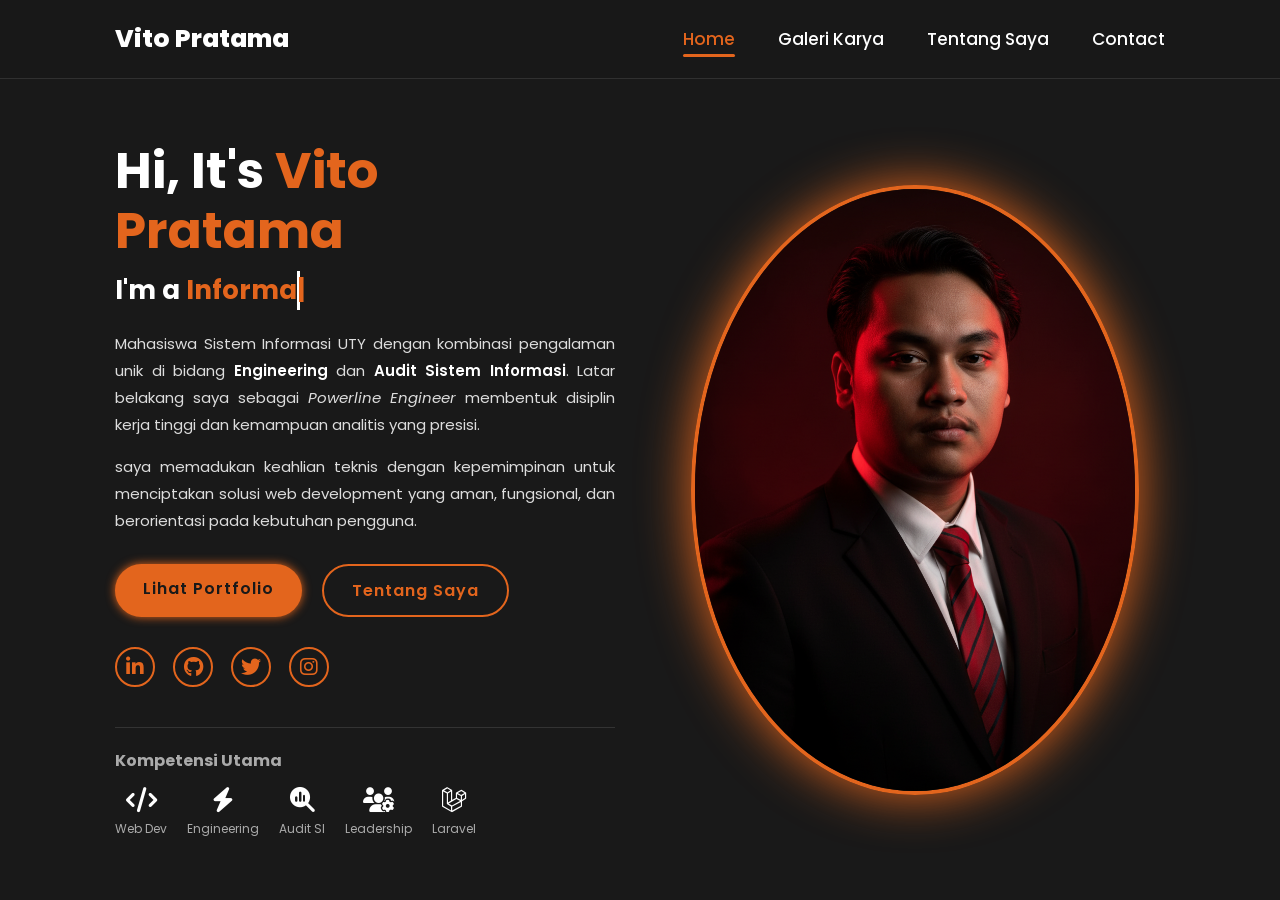
<file: index.html>
<!DOCTYPE html>
<html lang="id">
<head>
    <meta charset="UTF-8" />
    <meta name="viewport" content="width=device-width, initial-scale=1.0" />
    <title>JustV - Portfolio Web Developer</title>
    
    <link rel="stylesheet" href="https://cdnjs.cloudflare.com/ajax/libs/font-awesome/6.5.2/css/all.min.css" />
    
    <style>
        @import url("https://fonts.googleapis.com/css2?family=Poppins:wght@300;400;500;600;700;800&display=swap");

        /* --- 1. VARIABEL & RESET --- */
        :root {
            --bg-color: #191919;
            --text-color: #ffffff;
            --main-color: #e3651d;      /* Warna Oranye Khas Vito */
        }

        * {
            margin: 0;
            padding: 0;
            box-sizing: border-box;
            text-decoration: none;
            border: none;
            outline: none;
            scroll-behavior: smooth;
            font-family: 'Poppins', sans-serif;
        }

        html {
            font-size: 62.5%; /* 1rem = 10px */
            overflow-x: hidden;
        }

        body {
            background: var(--bg-color);
            color: var(--text-color);
        }

        /* --- 2. HEADER & NAVIGASI --- */
        header {
            position: fixed;
            top: 0;
            left: 0;
            width: 100%;
            padding: 2rem 9%;
            background: rgba(25, 25, 25, 0.9);
            backdrop-filter: blur(10px);
            display: flex;
            justify-content: space-between;
            align-items: center;
            z-index: 100;
            border-bottom: 1px solid rgba(255, 255, 255, 0.1);
        }

        .logo {
            font-size: 2.5rem;
            color: var(--text-color);
            font-weight: 800;
            cursor: pointer;
            transition: 0.3s;
        }

        .logo:hover {
            transform: scale(1.1);
            color: var(--main-color);
        }

        nav a {
            font-size: 1.7rem;
            color: var(--text-color);
            margin-left: 4rem;
            font-weight: 500;
            transition: 0.3s;
            position: relative;
        }

        nav a:hover,
        nav a.active {
            color: var(--main-color);
        }

        nav a.active::after {
            content: '';
            position: absolute;
            left: 0;
            bottom: -6px;
            width: 100%;
            height: 3px;
            background: var(--main-color);
            border-radius: 5px;
        }

        #menu-icon {
            font-size: 3.6rem;
            color: var(--text-color);
            display: none;
            cursor: pointer;
        }

        /* --- 3. HOME SECTION --- */
        section {
            min-height: 100vh;
            padding: 10rem 9% 2rem;
            display: flex;
            justify-content: center;
            align-items: center;
        }

        .home {
            display: flex;
            align-items: center;
            gap: 5rem;
        }

        .home-content {
            flex: 1;
        }

        .home-content h1 {
            font-size: 5rem;
            font-weight: 700;
            line-height: 1.2;
        }

        .home-content h1 span {
            color: var(--main-color);
        }

        /* Typing Effect Style */
        .home-content h3 {
            font-size: 2.6rem;
            font-weight: 700;
            color: var(--text-color);
            margin-bottom: 2rem;
            margin-top: 1rem;
        }

        .home-content h3 span {
            color: var(--main-color);
        }

        .cursor {
            display: inline-block;
            width: 3px;
            background-color: var(--text-color);
            animation: blink 1s infinite;
        }

        @keyframes blink {
            0%, 100% { opacity: 1; }
            50% { opacity: 0; }
        }

        /* Styling Paragraf Baru */
        .home-content p {
            font-size: 1.5rem;
            margin: 1.5rem 0;
            line-height: 1.8;
            color: #ddd;
            text-align: justify;
            max-width: 600px; /* Membatasi lebar teks agar enak dibaca */
        }

        .home-content strong {
            color: white;
            font-weight: 600;
        }

        /* --- 4. BUTTONS & SOCIALS --- */
        .cta-buttons {
            display: flex;
            gap: 2rem;
            margin-top: 3rem;
        }

        .btn {
            display: inline-block;
            padding: 1.2rem 2.8rem;
            background: var(--main-color);
            border-radius: 4rem;
            box-shadow: 0 0 10px var(--main-color);
            font-size: 1.6rem;
            color: var(--bg-color);
            letter-spacing: 1px;
            font-weight: 600;
            transition: 0.5s ease;
        }

        .btn:hover {
            box-shadow: none;
            transform: translateY(3px);
            background: transparent;
            color: var(--main-color);
            border: 2px solid var(--main-color);
        }

        .secondary-btn {
            background: transparent;
            color: var(--main-color);
            border: 2px solid var(--main-color);
            box-shadow: none;
        }

        .secondary-btn:hover {
            background: var(--main-color);
            color: var(--bg-color);
            box-shadow: 0 0 15px var(--main-color);
            transform: translateY(-3px);
        }

        .social-icons {
            margin-top: 3rem;
        }

        .social-icons a {
            display: inline-flex;
            justify-content: center;
            align-items: center;
            width: 4rem;
            height: 4rem;
            background: transparent;
            border: 2px solid var(--main-color);
            border-radius: 50%;
            font-size: 2rem;
            color: var(--main-color);
            margin-right: 1.5rem;
            transition: 0.5s ease;
        }

        .social-icons a:hover {
            background: var(--main-color);
            color: var(--bg-color);
            box-shadow: 0 0 15px var(--main-color);
            transform: scale(1.1) translateY(-5px);
        }

        /* --- 5. TECH STACK --- */
        .tech-stack {
            margin-top: 4rem;
            border-top: 1px solid #333;
            padding-top: 2rem;
        }

        .tech-stack h2 {
            font-size: 1.6rem;
            color: #aaa;
            margin-bottom: 1.5rem;
        }

        .tech-icons {
            display: flex;
            gap: 2rem;
            flex-wrap: wrap;
        }

        .tech-icon {
            text-align: center;
            transition: 0.3s;
        }

        .tech-icon i {
            font-size: 2.5rem;
            color: #fff;
            margin-bottom: 0.5rem;
            transition: 0.3s;
        }
        
        .tech-icon p {
            font-size: 1.2rem;
            color: #aaa;
            margin: 0;
        }

        .tech-icon:hover i {
            color: var(--main-color);
            transform: translateY(-5px);
            text-shadow: 0 0 10px var(--main-color);
        }

        /* --- 6. IMAGE SECTION --- */
        .home-img {
            flex: 1; 
            display: flex;
            justify-content: center;
        }

        .home-img img {
            width: 35vw;
            border-radius: 50%;
            box-shadow: 0 0 50px var(--main-color);
            border: 4px solid var(--main-color);
            transition: 0.5s ease;
            cursor: pointer;
        }

        .home-img img:hover {
            box-shadow: 0 0 80px var(--main-color), 0 0 20px #fff;
            transform: scale(1.02);
            filter: brightness(1.1);
        }

        /* --- 7. RESPONSIVE --- */
        @media (max-width: 995px) {
            .home {
                flex-direction: column-reverse;
                gap: 4rem;
                padding-top: 5rem;
            }

            .home-img img {
                width: 60vw;
                margin-top: 4rem;
            }

            .home-content {
                text-align: center;
                display: flex;
                flex-direction: column;
                align-items: center;
            }

            .home-content p {
                text-align: center;
            }

            .cta-buttons {
                justify-content: center;
            }
            
            .tech-icons {
                justify-content: center;
            }

            .header {
                padding: 2rem 3%;
            }

            #menu-icon {
                display: block;
            }

            nav {
                position: absolute;
                top: 100%;
                left: 0;
                width: 100%;
                padding: 1rem 3%;
                background: var(--bg-color);
                border-top: 1px solid #333;
                display: none;
                flex-direction: column;
            }

            nav.active {
                display: flex;
            }

            nav a {
                display: block;
                font-size: 2rem;
                margin: 2rem 0;
            }
        }
    </style>
</head>
<body>

    <header>
        <a href="index.html" class="logo">Vito Pratama</a>
        <div id="menu-icon" class="fas fa-bars"></div>

        <nav>
            <a href="index.html" class="active">Home</a>
            <a href="Galeri Karya.html">Galeri Karya</a>
            <a href="Tentang Saya.html">Tentang Saya</a>
            <a href="contact.html">Contact</a>
        </nav>
    </header>

    <section class="home">
        
        <div class="home-content">
            <h1>Hi, It's <span>Vito Pratama</span></h1>
            
            <h3 class="typing-text">I'm a <span></span><span class="cursor">|</span></h3>

            <p>
                Mahasiswa Sistem Informasi UTY dengan kombinasi pengalaman unik di bidang <strong>Engineering</strong> dan <strong>Audit Sistem Informasi</strong>. Latar belakang saya sebagai <em>Powerline Engineer</em> membentuk disiplin kerja tinggi dan kemampuan analitis yang presisi.
            </p>
            <p>
             saya memadukan keahlian teknis dengan kepemimpinan untuk menciptakan solusi web development yang aman, fungsional, dan berorientasi pada kebutuhan pengguna.
            </p>
            
            <div class="cta-buttons">
                <a href="Galeri Karya.html" class="btn">Lihat Portfolio</a>
                <a href="Tentang Saya.html" class="btn secondary-btn">Tentang Saya</a>
            </div>

            <div class="social-icons">
                <a href="#"><i class="fa-brands fa-linkedin-in"></i></a>
                <a href="https://github.com/JustV0402"><i class="fa-brands fa-github"></i></a>
                <a href="#"><i class="fa-brands fa-twitter"></i></a>
                <a href="https://www.instagram.com/just_vito2"><i class="fa-brands fa-instagram"></i></a>
            </div>

            <div class="tech-stack">
                <h2>Kompetensi Utama</h2>
                <div class="tech-icons">
                    <div class="tech-icon"><i class="fa-solid fa-code"></i><p>Web Dev</p></div>
                    <div class="tech-icon"><i class="fa-solid fa-bolt"></i><p>Engineering</p></div>
                    <div class="tech-icon"><i class="fa-solid fa-magnifying-glass-chart"></i><p>Audit SI</p></div>
                    <div class="tech-icon"><i class="fa-solid fa-users-gear"></i><p>Leadership</p></div>
                    <div class="tech-icon"><i class="fa-brands fa-laravel"></i><p>Laravel</p></div>
                </div>
            </div>
        </div>
        
        <div class="home-img">
            <img src="image/vitods.png" alt="Profile Picture Vito Pratama" />
        </div>
    </section>

    <script>
        // --- 1. Typing Effect Logic ---
        const typingText = document.querySelector(".typing-text span");
        const cursor = document.querySelector(".cursor");
        
        const words = [
            "Information Systems Student",
            "Former Powerline Engineer", 
            "Audit SI Specialist", 
            "HMSI Leader",
            "Web Developer"
        ]; 

        let wordIndex = 0;
        let charIndex = 0;
        let isDeleting = false;

        function typeEffect() {
            const currentWord = words[wordIndex];

            if (isDeleting) {
                charIndex--;
            } else {
                charIndex++;
            }

            typingText.textContent = currentWord.substring(0, charIndex);

            let typeSpeed = isDeleting ? 100 : 200;

            if (!isDeleting && charIndex === currentWord.length) {
                isDeleting = true;
                typeSpeed = 2000; 
            } else if (isDeleting && charIndex === 0) {
                isDeleting = false;
                wordIndex = (wordIndex + 1) % words.length;
                typeSpeed = 500;
            }

            setTimeout(typeEffect, typeSpeed);
        }

        // --- 2. Mobile Menu Toggle ---
        const menuIcon = document.getElementById('menu-icon');
        const navbar = document.querySelector('nav');

        menuIcon.onclick = () => {
            menuIcon.classList.toggle('fa-xmark');
            navbar.classList.toggle('active');
        };

        document.addEventListener("DOMContentLoaded", typeEffect);
    </script>

</body>
</html>
</file>
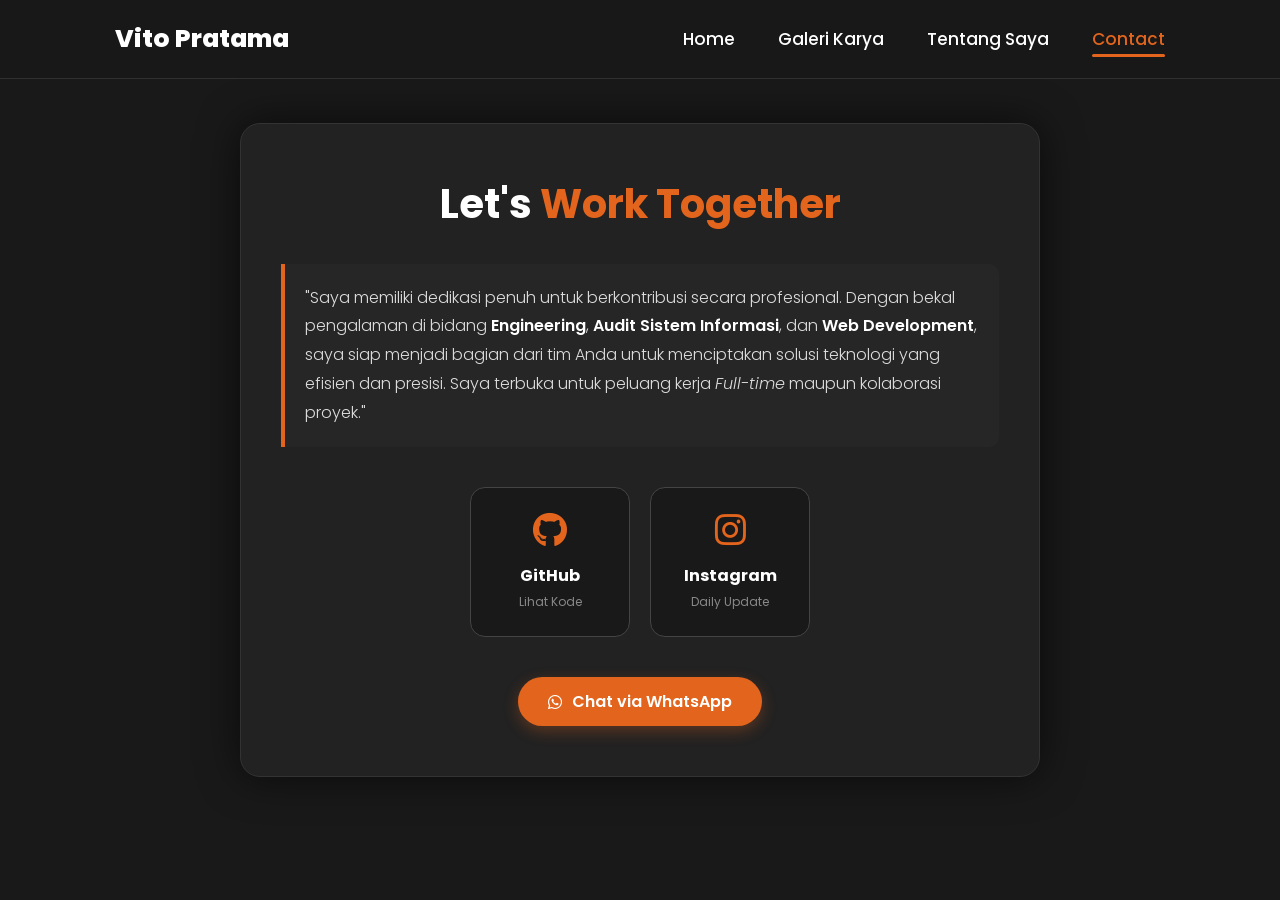
<file: contact.html>
<!DOCTYPE html>
<html lang="id">
<head>
    <meta charset="UTF-8" />
    <meta name="viewport" content="width=device-width, initial-scale=1.0" />
    <title>Contact - JustV</title>
    
    <link rel="stylesheet" href="https://cdnjs.cloudflare.com/ajax/libs/font-awesome/6.5.2/css/all.min.css" />
    
    <style>
        @import url("https://fonts.googleapis.com/css2?family=Poppins:wght@300;400;500;600;700;800&display=swap");

        /* --- 1. VARIABEL & RESET --- */
        :root {
            --bg-color: #191919;
            --second-bg-color: #222222;
            --text-color: #ffffff;
            --main-color: #e3651d;
        }

        * {
            margin: 0;
            padding: 0;
            box-sizing: border-box;
            text-decoration: none;
            border: none;
            outline: none;
            font-family: 'Poppins', sans-serif;
        }

        html {
            font-size: 62.5%;
            overflow-x: hidden;
        }

        body {
            background: var(--bg-color);
            color: var(--text-color);
            min-height: 100vh;
            display: flex;
            flex-direction: column;
        }

        /* --- 2. HEADER (Fixed Top) --- */
        header {
            position: fixed;
            top: 0; left: 0; width: 100%;
            padding: 2rem 9%;
            background: rgba(25, 25, 25, 0.95); /* Sedikit transparan */
            backdrop-filter: blur(10px);
            display: flex;
            justify-content: space-between;
            align-items: center;
            z-index: 100;
            border-bottom: 1px solid rgba(255, 255, 255, 0.1);
        }

        .logo {
            font-size: 2.5rem;
            color: var(--text-color);
            font-weight: 800;
            cursor: pointer;
            transition: 0.3s;
        }
        
        .logo:hover { color: var(--main-color); transform: scale(1.1); }

        nav a {
            font-size: 1.7rem;
            color: var(--text-color);
            margin-left: 4rem;
            font-weight: 500;
            transition: 0.3s;
            position: relative;
        }

        nav a:hover, nav a.active { color: var(--main-color); }

        nav a.active::after {
            content: ''; position: absolute; left: 0; bottom: -6px;
            width: 100%; height: 3px; background: var(--main-color); border-radius: 5px;
        }

        #menu-icon {
            font-size: 3.6rem;
            color: var(--text-color);
            display: none;
            cursor: pointer;
        }

        /* --- 3. CONTACT SECTION (CENTERED FIX) --- */
        section {
            /* Pastikan section mengambil sisa tinggi layar agar vertical center bekerja */
            min-height: 100vh;
            padding: 10rem 2rem; /* Padding kiri-kanan dikurangi agar aman di layar kecil */
            
            display: flex; 
            justify-content: center; /* Center Horizontal */
            align-items: center;     /* Center Vertical */
        }

        .contact-content {
            /* Width menggunakan fungsi min() agar responsif total */
            width: min(90%, 800px); 
            
            background: var(--second-bg-color);
            padding: 5rem 4rem;
            border-radius: 2rem;
            box-shadow: 0 0 40px rgba(0,0,0,0.6);
            border: 1px solid #333;
            text-align: center;
            position: relative; /* Memastikan z-index benar */
        }

        .contact-content h2 {
            font-size: 4rem;
            margin-bottom: 1rem;
            font-weight: 700;
        }

        .contact-content h2 span { color: var(--main-color); }

        /* Style Statement - Teks Rata Kiri dengan Border */
        .professional-statement {
            margin-top: 3rem;
            font-size: 1.6rem;
            color: #ddd;
            line-height: 1.8;
            font-weight: 300;
            text-align: left; /* Teks paragraf rata kiri */
            border-left: 4px solid var(--main-color);
            padding-left: 2rem;
            background: rgba(255, 255, 255, 0.02); /* Sedikit background biar pop */
            border-radius: 0 1rem 1rem 0;
            padding: 2rem;
        }

        .professional-statement strong {
            color: white;
            font-weight: 600;
        }

        /* --- 4. CONTACT CARDS (GRID) --- */
        .contact-links {
            display: flex;
            justify-content: center;
            gap: 2rem;
            flex-wrap: wrap;
            margin-top: 4rem;
        }

        .contact-card {
            background: var(--bg-color);
            padding: 2.5rem 2rem;
            border-radius: 1.5rem;
            border: 1px solid #444;
            transition: 0.3s;
            display: flex;
            flex-direction: column;
            align-items: center;
            width: 160px; /* Ukuran kartu tetap */
        }

        .contact-card:hover {
            border-color: var(--main-color);
            transform: translateY(-8px);
            box-shadow: 0 10px 20px rgba(227, 101, 29, 0.2);
        }

        .contact-card i {
            font-size: 3.5rem;
            color: var(--main-color);
            margin-bottom: 1.5rem;
        }

        .contact-card h3 {
            font-size: 1.6rem;
            color: white;
            margin-bottom: 0.5rem;
        }

        .contact-card span {
            font-size: 1.2rem;
            color: #888;
        }

        /* Tombol WA */
        .btn-wa {
            display: inline-flex;
            align-items: center;
            gap: 1rem;
            padding: 1.2rem 3rem;
            background: var(--main-color);
            border-radius: 5rem;
            font-size: 1.6rem;
            color: white;
            font-weight: 600;
            margin-top: 4rem;
            transition: 0.3s;
            box-shadow: 0 5px 15px rgba(227, 101, 29, 0.3);
        }

        .btn-wa:hover {
            background: transparent;
            border: 2px solid var(--main-color);
            color: var(--main-color);
            transform: scale(1.05);
        }

        /* --- 5. RESPONSIVE --- */
        @media (max-width: 768px) {
            header { padding: 2rem 4%; }
            .contact-content { padding: 3rem 2rem; }
            .contact-content h2 { font-size: 3rem; }
            .professional-statement { font-size: 1.4rem; padding: 1.5rem; }
            
            #menu-icon { display: block; }
            nav {
                position: absolute; top: 100%; left: 0; width: 100%;
                padding: 1rem 3%; background: var(--bg-color);
                border-top: 1px solid #333; display: none; flex-direction: column;
            }
            nav.active { display: flex; }
            nav a { display: block; margin: 1.5rem 0; font-size: 1.8rem; margin-left: 0; }
        }
    </style>
</head>
<body>

    <header>
        <a href="index.html" class="logo">Vito Pratama</a>
        <div id="menu-icon" class="fas fa-bars"></div>
        <nav>
            <a href="index.html">Home</a>
            <a href="Galeri Karya.html">Galeri Karya</a>
            <a href="Tentang Saya.html">Tentang Saya</a>
            <a href="contact.html" class="active">Contact</a>
        </nav>
    </header>

    <section>
        <div class="contact-content">
            <h2>Let's <span>Work Together</span></h2>
            
            <div class="professional-statement">
                <p>
                    "Saya memiliki dedikasi penuh untuk berkontribusi secara profesional. Dengan bekal pengalaman di bidang <strong>Engineering</strong>, <strong>Audit Sistem Informasi</strong>, dan <strong>Web Development</strong>, saya siap menjadi bagian dari tim Anda untuk menciptakan solusi teknologi yang efisien dan presisi. Saya terbuka untuk peluang kerja <em>Full-time</em> maupun kolaborasi proyek."
                </p>
            </div>

            <div class="contact-links">
                
                <a href="https://github.com/JustV0402" target="_blank" class="contact-card">
                    <i class="fa-brands fa-github"></i>
                    <h3>GitHub</h3>
                    <span>Lihat Kode</span>
                </a>

                <a href="https://www.instagram.com/just_vito2" target="_blank" class="contact-card">
                    <i class="fa-brands fa-instagram"></i>
                    <h3>Instagram</h3>
                    <span>Daily Update</span>
                </a>
            </div>

            <a href="https://wa.me/6285800607454?text=Halo%20Vito,%20saya%20tertarik%20untuk%20bekerja%20sama." target="_blank" class="btn-wa">
                <i class="fa-brands fa-whatsapp"></i> Chat via WhatsApp
            </a>

        </div>
    </section>

    <script>
        const menuIcon = document.getElementById('menu-icon');
        const navbar = document.querySelector('nav');

        menuIcon.onclick = () => {
            menuIcon.classList.toggle('fa-xmark');
            navbar.classList.toggle('active');
        };
    </script>
</body>
</html>
</file>
